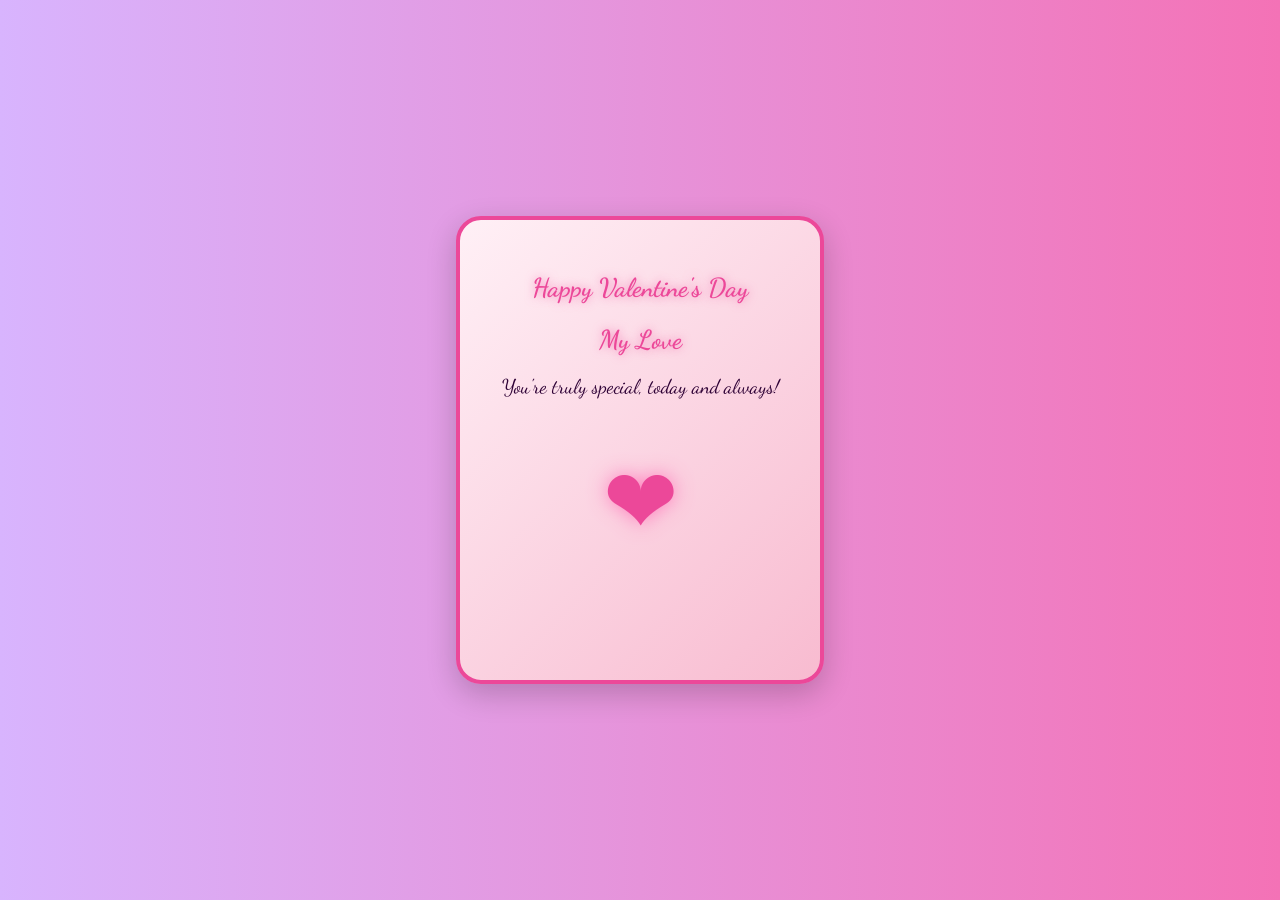
<file: index.html>
<!DOCTYPE html>
<html lang="en">
<head>
    <meta charset="UTF-8">
    <meta name="viewport" content="width=device-width, initial-scale=1.0">
    <title>Valentine's Card</title>
    <link rel="stylesheet" href="styles.css">
</head>
<body>
    <div class="background">
        <div class="heart-floating">💜</div>
        <div class="heart-floating">💜</div>
        <div class="heart-floating">💜</div>
        <div class="heart-floating">💜</div>
        <div class="heart-floating">💜</div>
        <div class="heart-floating">💜</div>
        <div class="heart-floating">💜</div>
        <div class="heart-floating">💜</div>
        <div class="heart-floating">💜</div>
        <div class="heart-floating">💜</div>

        <div class="heart-floating">💜</div>
        <div class="heart-floating">💜</div>
        <div class="heart-floating">💜</div>
        <div class="heart-floating">💜</div>
        <div class="heart-floating">💜</div>
        <div class="heart-floating">💜</div>
        <div class="heart-floating">💜</div>
        <div class="heart-floating">💜</div>
        <div class="heart-floating">💜</div>
        <div class="heart-floating">💜</div>
        
    </div>

    <div class="card">
        <h2>Happy Valentine's Day</h2>
        <h2>My Love</h2>
        <p class="message-short">You're truly special, today and always!</p>
        <div class="heart" onclick="triggerConfetti(); openMessagePage()">❤</div>
    </div>

    <div class="flower-container">
        <div class="flower"></div>
        <div class="flower"></div>
        <div class="flower"></div>
        <div class="flower"></div>
        <div class="flower"></div>
        <div class="flower"></div>
        <div class="flower"></div>
        <div class="flower"></div>
        <div class="flower"></div>
        <div class="flower"></div>
        <div class="flower"></div>
        <div class="flower"></div>
        <div class="flower"></div>
        <div class="flower"></div>
    </div>
    

    <script src="confetti.js"></script>
    <script>
        function openMessagePage() {
            setTimeout(() => {
                window.location.href = 'message.html';
            }, 1500); // Delay for effect
        }
    </script>
</body>

</html>
</file>
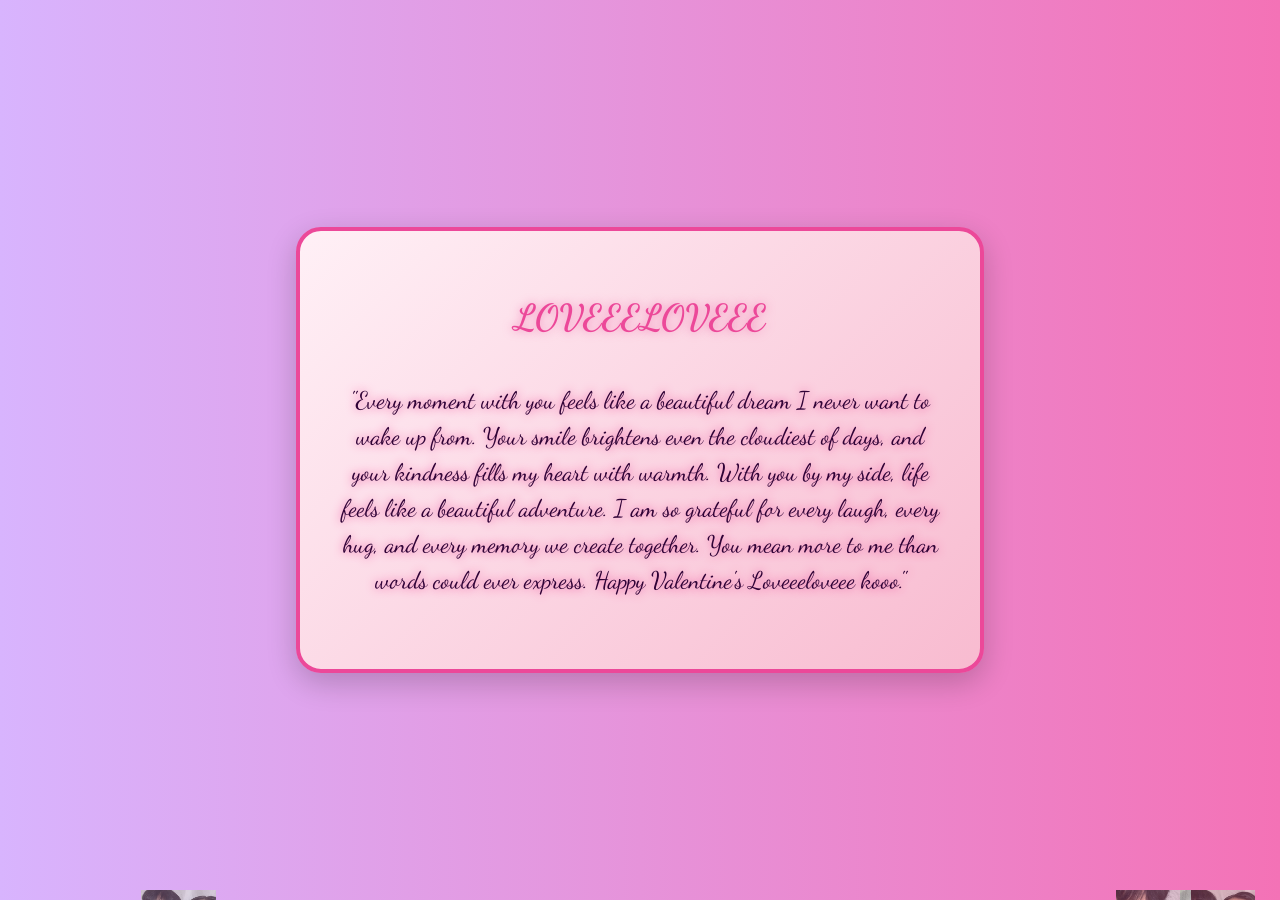
<file: message.html>
<!DOCTYPE html>
<html lang="en">
<head>
    <meta charset="UTF-8">
    <meta name="viewport" content="width=device-width, initial-scale=1.0">
    <title>Your Special Message</title>
    <link rel="stylesheet" href="styles.css">
</head>
<body>
    <!-- Background Audio -->
    <audio autoplay loop>
        <source src="Adie_-_Paraluman_(Official_Audio).mp3" type="audio/mpeg">
        Your browser does not support the audio element.
    </audio>

    <div class="background">
        <div class="heart-floating">🌸</div>
        <div class="heart-floating">🌸</div>
        <div class="heart-floating">🌸</div>
        <div class="heart-floating">🌸</div>
        <div class="heart-floating">🌸</div>
        <div class="heart-floating">🌸</div>
        <div class="heart-floating">🌸</div>
    </div>
    
    <div class="card message-card">
        <h1 class="title"> LOVEEELOVEEE </h1>
        <p class="message-text">"Every moment with you feels like a beautiful dream I never want to wake up from. Your smile brightens even the cloudiest of days, and your kindness fills my heart with warmth. With you by my side, life feels like a beautiful adventure. I am so grateful for every laugh, every hug, and every memory we create together. You mean more to me than words could ever express. Happy Valentine's Loveeeloveee kooo."</p>
    </div>

    <!-- Flower container outside the special message card -->
    <div class="flower-container">
        <!-- 14 flowers -->
        <div class="flower"></div>
        <div class="flower"></div>
        <div class="flower"></div>
        <div class="flower"></div>
        <div class="flower"></div>
        <div class="flower"></div>
        <div class="flower"></div>
        <div class="flower"></div>
        <div class="flower"></div>
        <div class="flower"></div>
        <div class="flower"></div>
        <div class="flower"></div>
        <div class="flower"></div>
        <div class="flower"></div>
    </div>

    <div class="background">
        <div class="heart-floating"></div>
        <div class="heart-floating"></div>
        <div class="heart-floating"></div>
        <div class="image-floating"><img src="Messenger_creation_34A99CB3-4EF0-4D4C-8A11-6F2303172057.jpeg" alt="floating image 1"></div>
        <div class="image-floating"><img src="Messenger_creation_1AFFFDBD-FD55-4894-8B47-8516218EA954.jpeg" alt="floating image 2"></div>
        <div class="image-floating"><img src="Messenger_creation_6AE5692E-D12D-45F0-A96A-BB46BD904F1D.jpeg" alt="floating image 3"></div>
        <div class="image-floating"><img src="Messenger_creation_6BF8C751-D497-4D52-905E-CC6913B3632B.jpeg" alt="floating image 4"></div>
        <div class="image-floating"><img src="Messenger_creation_6CEFDF7B-B5A1-4925-B699-BF266E29698C.jpeg" alt="floating image 5"></div>
        <div class="image-floating"><img src="Messenger_creation_059AB850-9DDB-46CE-ACAA-4D2C0CD58312.jpeg" alt="floating image 6"></div>
        <div class="image-floating"><img src="Messenger_creation_3663A0E9-BDB6-4DE7-A708-654611BA6EAB.jpeg" alt="floating image 7"></div>
        <div class="image-floating"><img src="Messenger_creation_B6D48581-654C-44DC-AF39-F09BAC82E10D.jpeg" alt="floating image 8"></div>
        <div class="image-floating"><img src="Messenger_creation_C6691022-1FEB-4191-A62D-A4C1BEB57199.jpeg" alt="floating image 9"></div>
        <div class="image-floating"><img src="Messenger_creation_D27D2F07-CBA9-493C-AF56-169A99DC0F0C.jpeg" alt="floating image 10"></div>
    </div>
</body>
</file>
<file: styles.css>
/* Import Google Font */
@import url('https://fonts.googleapis.com/css2?family=Dancing+Script:wght@400;600;700&family=Playfair+Display:wght@400;700&display=swap');

/* General Body Styling */
body {
    display: flex;
    justify-content: center;
    align-items: center;
    height: 100vh;
    font-family: 'Dancing Script', cursive;
    margin: 0;
    overflow: hidden;
    animation: backgroundChange 6s infinite alternate;
    background: linear-gradient(to right, #d8b4fe, #f472b6);
}

/* Background Color Animation */
@keyframes backgroundChange {
    0% { background: #d8b4fe; }
    50% { background: #f472b6; }
    100% { background: #ec4899; }
}

/* Card Styling */
.card {
    width: 300px;
    height: 400px;
    background: linear-gradient(135deg, #fff0f6, #f8bbd0);
    border-radius: 25px;
    box-shadow: 0 10px 30px rgba(0, 0, 0, 0.2);
    text-align: center;
    padding: 30px;
    position: relative;
    z-index: 10;
    border: 4px solid #ec4899;
    transition: transform 0.3s ease-in-out, box-shadow 0.3s ease-in-out;
}

.card:hover {
    transform: scale(1.05);
    box-shadow: 0 15px 35px rgba(236, 72, 153, 0.5);
}

/* Title Styling */
h2 {
    font-size: 26px;
    font-weight: bold;
    color: #ec4899;
    text-shadow: 0 0 10px rgba(236, 72, 153, 0.6);
    margin-bottom: 10px;
}

/* Short Message Below Title */
.message-short {
    font-size: 20px;
    color: #2f0236;
    margin-bottom: 20px;
    
    font-family: 'Dancing Script', cursive; /* Updated to match the title */
}



/* Clickable Heart */
.heart {
    font-size: 90px;
    color: #ec4899;
    text-shadow: 0 0 20px rgba(255, 105, 180, 0.8);
    animation: heartbeat 1.5s infinite alternate;
    cursor: pointer;
    transition: transform 0.2s ease-in-out;
    display: flex;
    justify-content: center;
    align-items: center;
    margin: 50px auto;
}

.heart:hover {
    transform: scale(1.2);
}

/* Heartbeat Animation */
@keyframes heartbeat {
    from { transform: scale(1); }
    to { transform: scale(1.3); }
}

/* Floating Hearts */
.background {
    position: absolute;
    width: 100%;
    height: 100%;
    overflow: hidden;
    z-index: 1;
}

.heart-floating {
    position: absolute;
    bottom: -10%;
    width: 20px;
    height: 20px;
    background: #ff69b4;
    opacity: 0.7;
    border-radius: 50%;
    box-shadow: 0 0 10px rgba(255, 105, 180, 0.8);
    animation: floatUp 6s infinite ease-in-out;
}

.heart-floating:nth-child(1) { left: 10%; animation-duration: 4s; }
.heart-floating:nth-child(2) { left: 20%; animation-duration: 5s; }
.heart-floating:nth-child(3) { left: 30%; animation-duration: 6.5s; }
.heart-floating:nth-child(4) { left: 40%; animation-duration: 6.s; }
.heart-floating:nth-child(5) { left: 50%; animation-duration: 7s; }
.heart-floating:nth-child(6) { left: 60%; animation-duration: 5s; }
.heart-floating:nth-child(7) { left: 70%; animation-duration: 5.5s; }
.heart-floating:nth-child(8) { left: 85%; animation-duration: 6.8s; }
.heart-floating:nth-child(9) { left: 90%; animation-duration: 8s; }
.heart-floating:nth-child(10) { left: 40%; animation-duration: 7.2s; }

.heart-floating:nth-child(11) { left: 5%; animation-duration: 11s; }
.heart-floating:nth-child(12) { left: 15%; animation-duration: 10s; }
.heart-floating:nth-child(11) { left: 25%; animation-duration: 12s; }
.heart-floating:nth-child(11) { left: 35%; animation-duration: 10.5s; }
.heart-floating:nth-child(11) { left: 45%; animation-duration: 8s; }
.heart-floating:nth-child(11) { left: 55%; animation-duration: 15s; }
.heart-floating:nth-child(11) { left: 65%; animation-duration: 11s; }
.heart-floating:nth-child(11) { left: 75%; animation-duration: 12s; }
.heart-floating:nth-child(11) { left: 80%; animation-duration: 11.5s; }
.heart-floating:nth-child(11) { left: 95%; animation-duration: 13s; }
.heart-floating:nth-child(11) { left: 99%; animation-duration: 15s; }


@keyframes floatUp {
    from {
        transform: translateY(0) scale(1);
        opacity: 0.8;
    }
    to {
        transform: translateY(-100vh) scale(1.5);
        opacity: 0;
    }
}
/* Confetti Animation */
.confetti-container {
    position: fixed;
    width: 100%;
    height: 100%;
    top: 0;
    left: 0;
    pointer-events: none;
    overflow: hidden;
}

.confetti {
    position: absolute;
    width: 10px;
    height: 10px;
    background-color: pink;
    border-radius: 50%;
    opacity: 0.7;
    animation: confettiFall linear infinite;
}

@keyframes confettiFall {
    0% { transform: translateY(-10vh) rotate(0); }
    100% { transform: translateY(100vh) rotate(720deg); }
}
/* Flower Decoration at Bottom */
.flower-container {
    position: absolute;
    bottom: 0;
    width: 100%;
    height: 120px;
    display: flex;
    justify-content: center;
    align-items: flex-end;
    overflow: hidden;
    z-index: 5;
}

/* Flower Styling */
.flower {
    width: 50px; /* Adjust size if needed */
    height: 50px;
    background-image: url('https://png.pngtree.com/png-clipart/20221014/original/pngtree-tulip-flower-vector-png-image_8686339.png'); /* Replace with the correct path */
    background-size: contain;
    background-repeat: no-repeat;
    position: absolute;
    bottom: 10px;
    animation: sway 3s infinite ease-in-out, glow 3s infinite alternate;
}

/* Positioning for 14 flowers */
.flower:nth-child(1) { left: 2%; animation-duration: 3s, 3s; }
.flower:nth-child(2) { left: 9%; animation-duration: 4s, 3.5s; }
.flower:nth-child(3) { left: 16%; animation-duration: 3.5s, 4s; }
.flower:nth-child(4) { left: 23%; animation-duration: 3.8s, 3.2s; }
.flower:nth-child(5) { left: 30%; animation-duration: 4.2s, 3.8s; }
.flower:nth-child(6) { left: 37%; animation-duration: 3.6s, 4.5s; }
.flower:nth-child(7) { left: 44%; animation-duration: 3.2s, 3.7s; }
.flower:nth-child(8) { left: 51%; animation-duration: 4s, 4.1s; }
.flower:nth-child(9) { left: 58%; animation-duration: 3.5s, 4.3s; }
.flower:nth-child(10) { left: 65%; animation-duration: 3.8s, 3.6s; }
.flower:nth-child(11) { left: 72%; animation-duration: 4.2s, 3.9s; }
.flower:nth-child(12) { left: 79%; animation-duration: 3.6s, 4.5s; }
.flower:nth-child(13) { left: 86%; animation-duration: 3.2s, 3.7s; }
.flower:nth-child(14) { left: 93%; animation-duration: 4s, 4.1s; }

/* Swaying Animation */
@keyframes sway {
    0% { transform: rotate(-3deg); }
    50% { transform: rotate(30deg); }
    100% { transform: rotate(-3deg); }
}

/* Soft Glowing Effect */
@keyframes glow {
    0% { filter: drop-shadow(0 0 5px rgba(236, 72, 153, 0.6)); }
    100% { filter: drop-shadow(0 0 12px rgba(236, 72, 153, 1)); }
}
/* Floating Hearts - Same as on main card */
.background {
    position: absolute;
    width: 100%;
    height: 100%;
    overflow: hidden;
    z-index: 1;
}

.heart-floating {
    position: absolute;
    bottom: -10%;
    width: 20px;
    height: 20px;
    background: #ff69b4;
    opacity: 0.7;
    border-radius: 50%;
    box-shadow: 0 0 10px rgba(255, 105, 180, 0.8);
    animation: floatUp 6s infinite ease-in-out;
}

.heart-floating:nth-child(1) { left: 10%; animation-duration: 5s; }
.heart-floating:nth-child(2) { left: 30%; animation-duration: 6.5s; }
.heart-floating:nth-child(3) { left: 50%; animation-duration: 7s; }
.heart-floating:nth-child(4) { left: 70%; animation-duration: 5.5s; }
.heart-floating:nth-child(5) { left: 85%; animation-duration: 6.8s; }
.heart-floating:nth-child(6) { left: 90%; animation-duration: 8s; }
.heart-floating:nth-child(7) { left: 40%; animation-duration: 7.2s; }

@keyframes floatUp {
    from {
        transform: translateY(0) scale(1);
        opacity: 0.8;
    }
    to {
        transform: translateY(-100vh) scale(1.5);
        opacity: 0;
    }
}

/* Flower Styling - Same as main card */
.flower-container {
    position: absolute;
    bottom: 0;
    width: 100%;
    height: 120px;
    display: flex;
    justify-content: center;
    align-items: flex-end;
    overflow: hidden;
    z-index: 5;
}

/* Flower Styling */
.flower {
    width: 50px;
    height: 50px;
    background-image: url('https://png.pngtree.com/png-clipart/20221014/original/pngtree-tulip-flower-vector-png-image_8686339.png'); /* Replace with the correct path */
    background-size: contain;
    background-repeat: no-repeat;
    position: absolute;
    bottom: 10px;
    animation: sway 3s infinite ease-in-out, glow 3s infinite alternate;
}

/* Positioning for 14 flowers */
.flower:nth-child(1) { left: 2%; animation-duration: 3s, 3s; }
.flower:nth-child(2) { left: 9%; animation-duration: 4s, 3.5s; }
.flower:nth-child(3) { left: 16%; animation-duration: 3.5s, 4s; }
.flower:nth-child(4) { left: 23%; animation-duration: 3.8s, 3.2s; }
.flower:nth-child(5) { left: 30%; animation-duration: 4.2s, 3.8s; }
.flower:nth-child(6) { left: 37%; animation-duration: 3.6s, 4.5s; }
.flower:nth-child(7) { left: 44%; animation-duration: 3.2s, 3.7s; }
.flower:nth-child(8) { left: 51%; animation-duration: 4s, 4.1s; }
.flower:nth-child(9) { left: 58%; animation-duration: 3.5s, 4.3s; }
.flower:nth-child(10) { left: 65%; animation-duration: 3.8s, 3.6s; }
.flower:nth-child(11) { left: 72%; animation-duration: 4.2s, 3.9s; }
.flower:nth-child(12) { left: 79%; animation-duration: 3.6s, 4.5s; }
.flower:nth-child(13) { left: 86%; animation-duration: 3.2s, 3.7s; }
.flower:nth-child(14) { left: 93%; animation-duration: 4s, 4.1s; }

@keyframes sway {
    0% { transform: rotate(-3deg); }
    50% { transform: rotate(30deg); }
    100% { transform: rotate(-3deg); }
}

/* Soft Glowing Effect */
@keyframes glow {
    0% { filter: drop-shadow(0 0 5px rgba(236, 72, 153, 0.6)); }
    100% { filter: drop-shadow(0 0 12px rgba(236, 72, 153, 1)); }
}
/* General Body Styling for Special Message */
body {
    display: flex;
    justify-content: center;
    align-items: center;
    height: 100vh;
    font-family: 'Dancing Script', cursive;
    margin: 0;
    overflow: hidden;
    animation: backgroundChange 6s infinite alternate;
    background: linear-gradient(to right, #d8b4fe, #f472b6);
}

/* Card Styling (updated to be more rectangular and responsive) */
.card.message-card {
    width: 100%; /* Full width */
    max-width: 600px; /* Max width to keep it reasonable */
    height: auto; /* Height adjusts based on content */
    background: linear-gradient(135deg, #fff0f6, #f8bbd0);
    border-radius: 25px;
    box-shadow: 0 10px 30px rgba(0, 0, 0, 0.2);
    text-align: center;
    padding: 40px; /* Adjusted padding */
    position: relative;
    z-index: 10;
    border: 4px solid #ec4899;
    display: flex;
    flex-direction: column;
    justify-content: center;
    overflow: hidden; /* Hide the scroll */
}

/* Title Styling */
.title {
    font-size: 36px;
    font-weight: bold;
    color: #ec4899;
    text-shadow: 0 0 10px rgba(236, 72, 153, 0.6);
    margin-bottom: 20px;
}

/* Message Text Styling */
.message-text {
    font-size: 24px;
    color: #2f0236;
    text-shadow: 0 0 10px #ec4899;
    margin-bottom: 30px;
    font-family: 'Dancing Script', cursive; /* Same as title */
    text-align: center;
    word-wrap: break-word; /* Ensure long words break within the box */
    line-height: 1.5; /* Adjusted line height for readability */
}

/* Flower Container (Outside the Card) */
.flower-container {
    position: absolute;
    bottom: 0;
    width: 100%;
    height: 100px; /* Adjust height to fit flowers */
    display: flex;
    justify-content: space-between;
    align-items: flex-end;
    padding: 10px 20px;
    z-index: 5;
}

/* Flower Styling */
.flower {
    width: 40px; /* Adjust size if needed */
    height: 40px;
    background-image: url('https://png.pngtree.com/png-clipart/20221014/original/pngtree-tulip-flower-vector-png-image_8686339.png'); /* Replace with the correct path */
    background-size: contain;
    background-repeat: no-repeat;
    position: relative;
    bottom: 10px;
    animation: sway 3s infinite ease-in-out, glow 3s infinite alternate;
}

/* Positioning for 14 flowers */
.flower:nth-child(1) { left: 2%; animation-duration: 3s, 3s; }
.flower:nth-child(2) { left: 9%; animation-duration: 4s, 3.5s; }
.flower:nth-child(3) { left: 16%; animation-duration: 3.5s, 4s; }
.flower:nth-child(4) { left: 23%; animation-duration: 3.8s, 3.2s; }
.flower:nth-child(5) { left: 30%; animation-duration: 4.2s, 3.8s; }
.flower:nth-child(6) { left: 37%; animation-duration: 3.6s, 4.5s; }
.flower:nth-child(7) { left: 44%; animation-duration: 3.2s, 3.7s; }
.flower:nth-child(8) { left: 51%; animation-duration: 4s, 4.1s; }
.flower:nth-child(9) { left: 58%; animation-duration: 3.5s, 4.3s; }
.flower:nth-child(10) { left: 65%; animation-duration: 3.8s, 3.6s; }
.flower:nth-child(11) { left: 72%; animation-duration: 4.2s, 3.9s; }
.flower:nth-child(12) { left: 79%; animation-duration: 3.6s, 4.5s; }
.flower:nth-child(13) { left: 86%; animation-duration: 3.2s, 3.7s; }
.flower:nth-child(14) { left: 93%; animation-duration: 4s, 4.1s; }

/* Swaying Animation */
@keyframes sway {
    0% { transform: rotate(-3deg); }
    50% { transform: rotate(30deg); }
    100% { transform: rotate(-3deg); }
}

/* Soft Glowing Effect */
@keyframes glow {
    0% { filter: drop-shadow(0 0 5px rgba(236, 72, 153, 0.6)); }
    100% { filter: drop-shadow(0 0 12px rgba(236, 72, 153, 1)); }
}

/* Background Color Animation */
@keyframes backgroundChange {
    0% { background: #d8b4fe; }
    50% { background: #f472b6; }
    100% { background: #ec4899; }
}
/* Floating Images */
.image-floating {
    position: absolute;
    bottom: -10%;
    width: 100px; /* Adjust the image size */
    height: 100px;
    opacity: 0.7;
    animation: floatUp 10s infinite ease-in-out;
}

.image-floating img {
    width: 100%;
    height: 100%;
    object-fit: contain;
}

.image-floating:nth-child(4) { left: 15%; animation-duration: 7s; }
.image-floating:nth-child(5) { left: 30%; animation-duration: 6s; }
.image-floating:nth-child(6) { right: 1%; animation-duration: 7s; }
.image-floating:nth-child(7) { left: 20%; animation-duration: 5.5s; }
.image-floating:nth-child(8) { left: 1%; animation-duration: 4.5s; }
.image-floating:nth-child(9) { right: 15%; animation-duration: 4s; }
.image-floating:nth-child(10) { left: 40%; animation-duration: 5s; }
.image-floating:nth-child(11) { right: 6%; animation-duration: 8s; }
.image-floating:nth-child(12) { left: 10%; animation-duration: 9s; }
.image-floating:nth-child(13) { right: 20%; animation-duration: 6s; }


@keyframes floatUp {
    from {
        transform: translateY(0) scale(1);
        opacity: 0.8;
    }
    to {
        transform: translateY(-100vh) scale(1.5);
        opacity: 0;
    }
}
</file>
